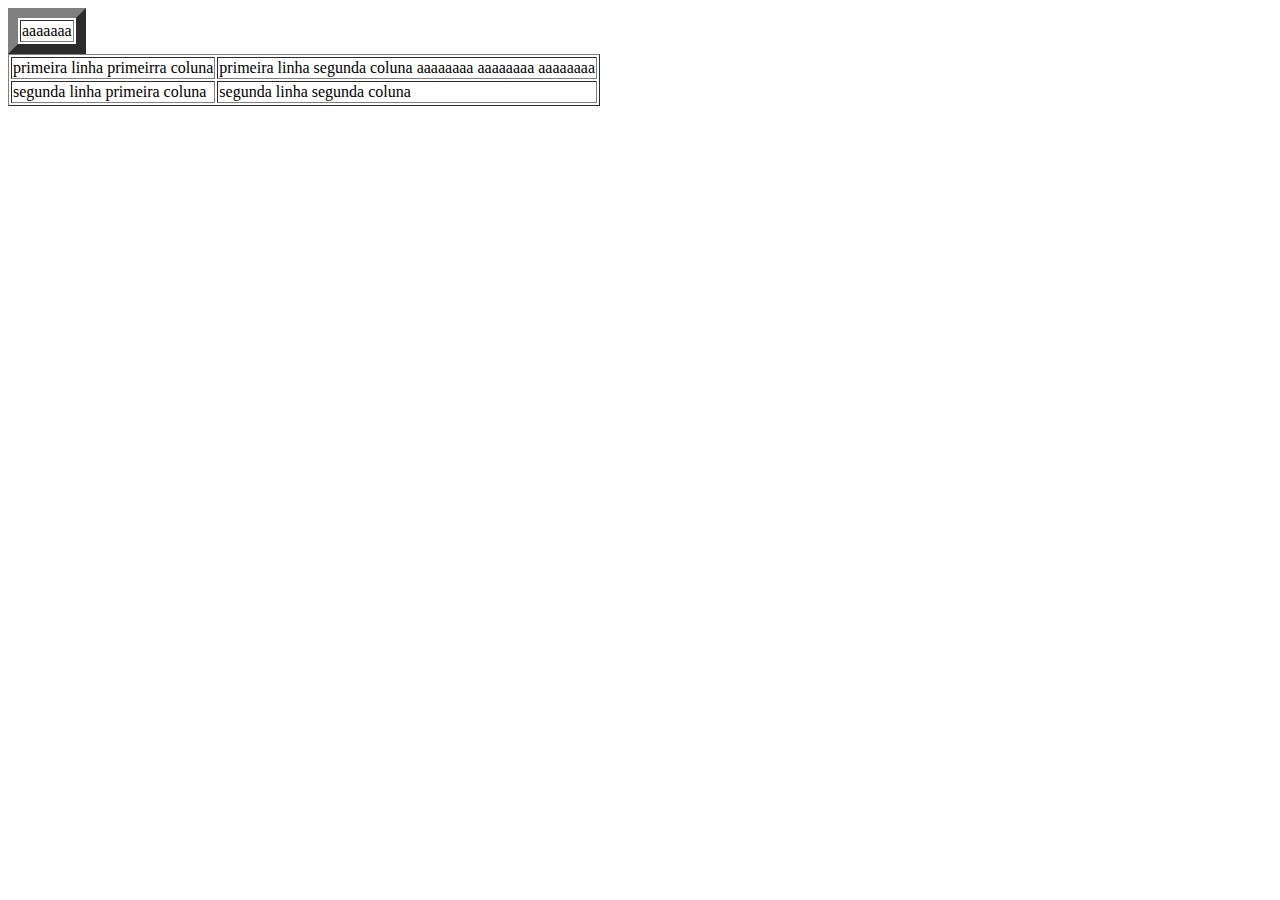
<file: index.html>
<!DOCTYPE html>
<html lang="en">
<head>
    <meta charset="UTF-8">
    <meta http-equiv="X-UA-Compatible" content="IE=edge">
    <meta name="viewport" content="width=device-width, initial-scale=1.0">
    <title>aula2</title>
</head>
<body>
    <table border="10">

        <tr>
            <td>aaaaaaa</td>
        </tr>

    </table> 
    
    <table border="1">

   <tr>
    <td>primeira linha primeirra coluna</td>
    <td>primeira linha segunda coluna
        aaaaaaaa
        aaaaaaaa
        aaaaaaaa
    </td>
   </tr>

   <tr>
    <td>segunda linha primeira coluna</td>
    <td>segunda linha segunda coluna</td>
   </tr>

   </table>

</body>
</html>
</file>
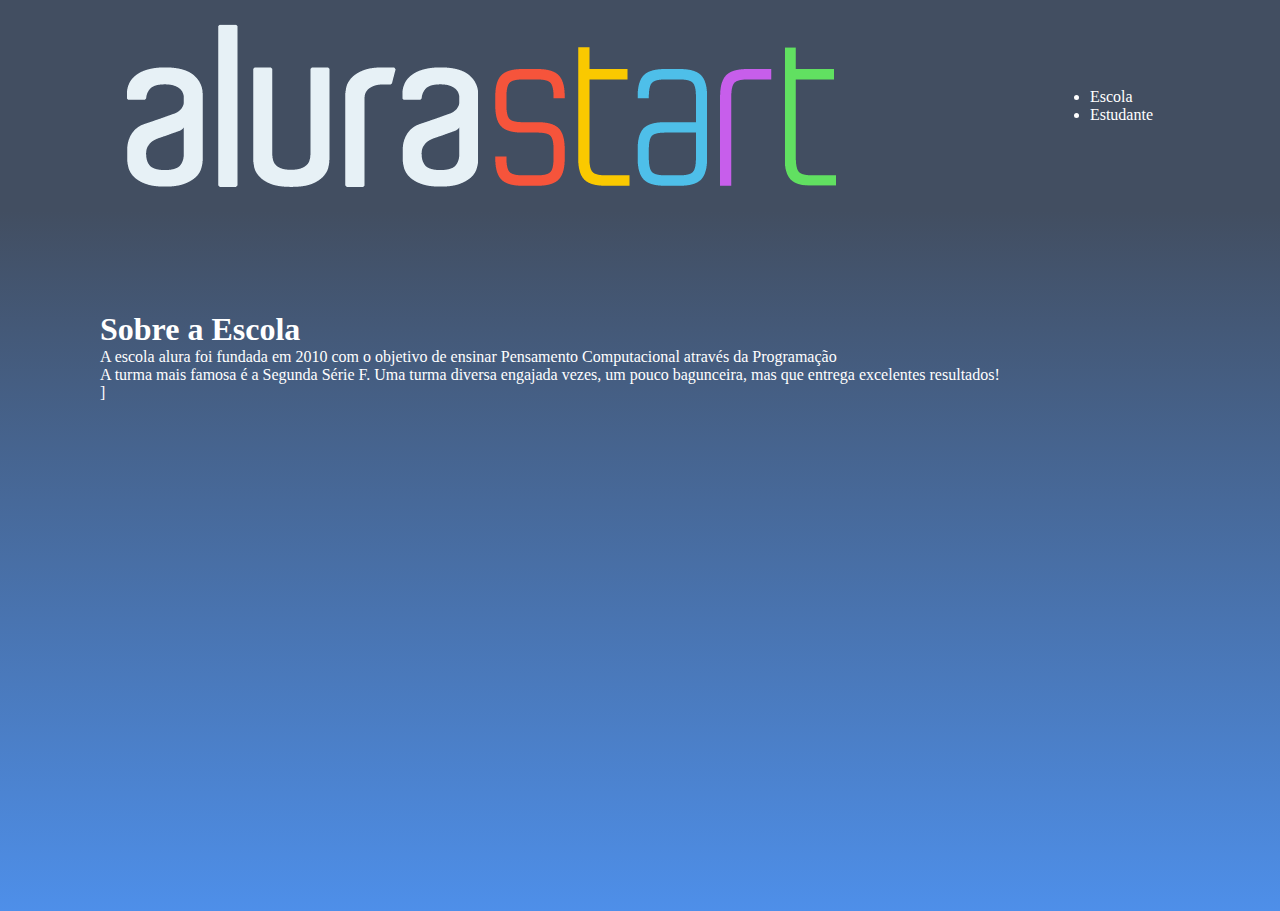
<file: pedrito--main/index.html>
<!DOCTYPE html>
<html lang="pt-br">
<head>
    <meta charset="UTF-8">
    <meta http-equiv="X-UA-Compatible" content="IE=edge">
    <meta name="viewport" content="width=device-width, initial-scale=1.0">
    <title>ALURA START</title> <link rel="stylesheet" href="estilizacao.css">
</head>
<body>
    <header class="cabecalho">
<img src="alurastart logo.png" alt="logo">
<ul class="lista-cabecalho">

    <li class="item-lista-cabecalho">Escola  </li>
    <li class="item-lista-cabecalho">Estudante</li>
</ul>


    </header>
    <section class="primeira-parte">
        <div class="texto">
            <h1 class="titulo">
                Sobre a Escola
            </h1>
            <p class="primeiro-paragrafo">
                A escola alura foi fundada em 2010 com o objetivo de ensinar
                Pensamento Computacional através da Programação
            </p>
            <p class="segundo-paragrafo">
                A turma mais famosa é a Segunda Série F. Uma turma diversa engajada
                vezes, um pouco bagunceira, mas que entrega excelentes resultados!
            </p>
        </div>
        <div class="imagem">]
        </div>
            </section class=>
            <section>



            </section>
            </body>
</html>
</file>
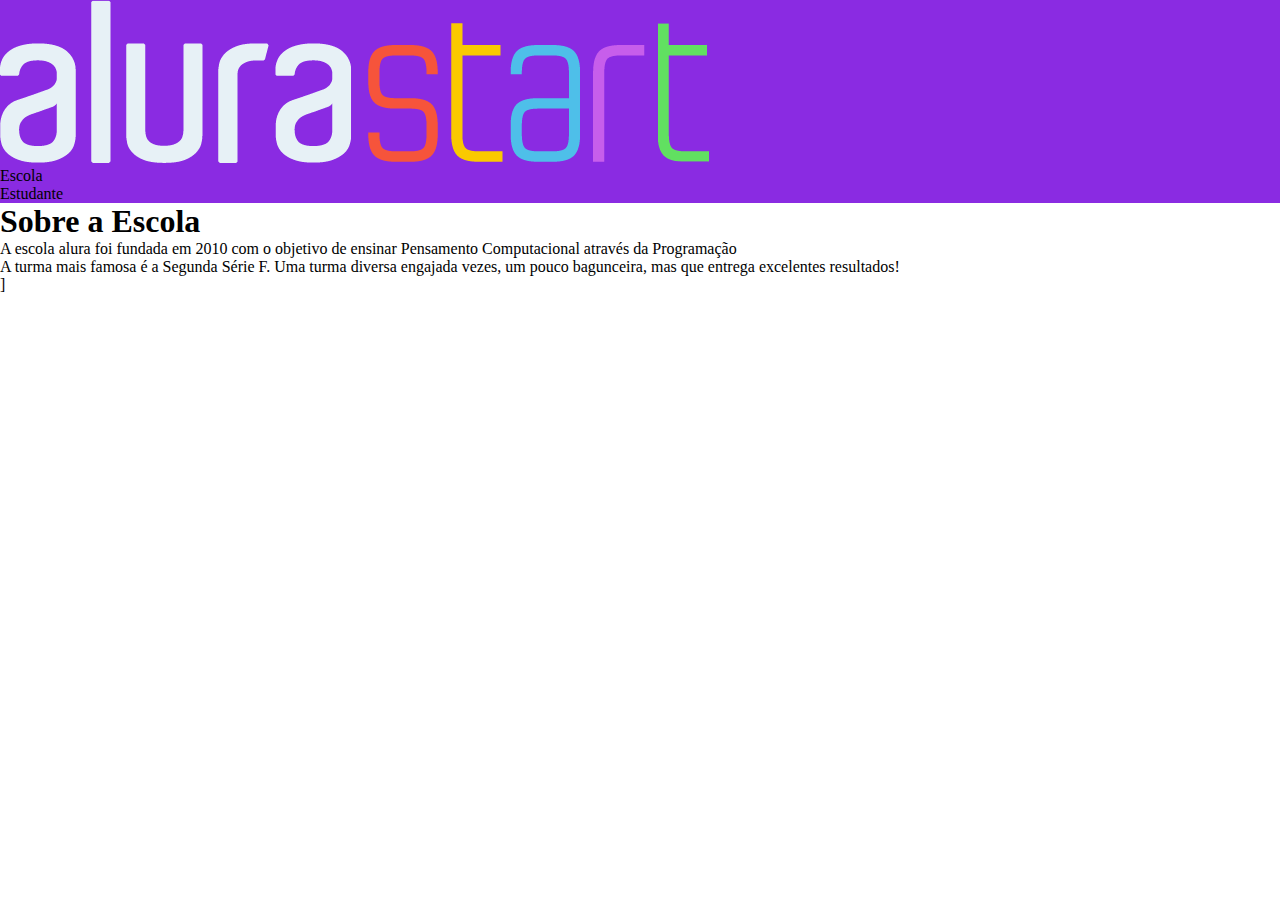
<file: Nova pasta/LucaseJoao-main/index.html>
<!DOCTYPE html>
<html lang="pt-br">
<head>
    <meta charset="UTF-8">
    <meta http-equiv="X-UA-Compatible" content="IE=edge">
    <meta name="viewport" content="width=device-width, initial-scale=1.0">
    <title>ALURA START</title> <link rel="stylesheet" href="estilizacao.css">
</head>
<body>
    <header class="cabecalho">
<img src="alurastart logo.png" alt="logo">
<ul class="lista-cabecalho">

    <li class="item-lista-cabecalho">Escola  </li>
    <li class="item-lista-cabecalho">Estudante</li>
</ul>


    </header>
    <section class="primeira-parte">
        <div class="texto">
            <h1 class="titulo">
                Sobre a Escola
            </h1>
            <p class="paragrafo-um">
                A escola alura foi fundada em 2010 com o objetivo de ensinar
                Pensamento Computacional através da Programação
            </p>
            <p class="paragrafo-um">
                A turma mais famosa é a Segunda Série F. Uma turma diversa engajada
                vezes, um pouco bagunceira, mas que entrega excelentes resultados!
            </p>
        </div>
        <div class="imagem">]
            </div>
            <section>
            </section>
            </body>
</html>
</file>
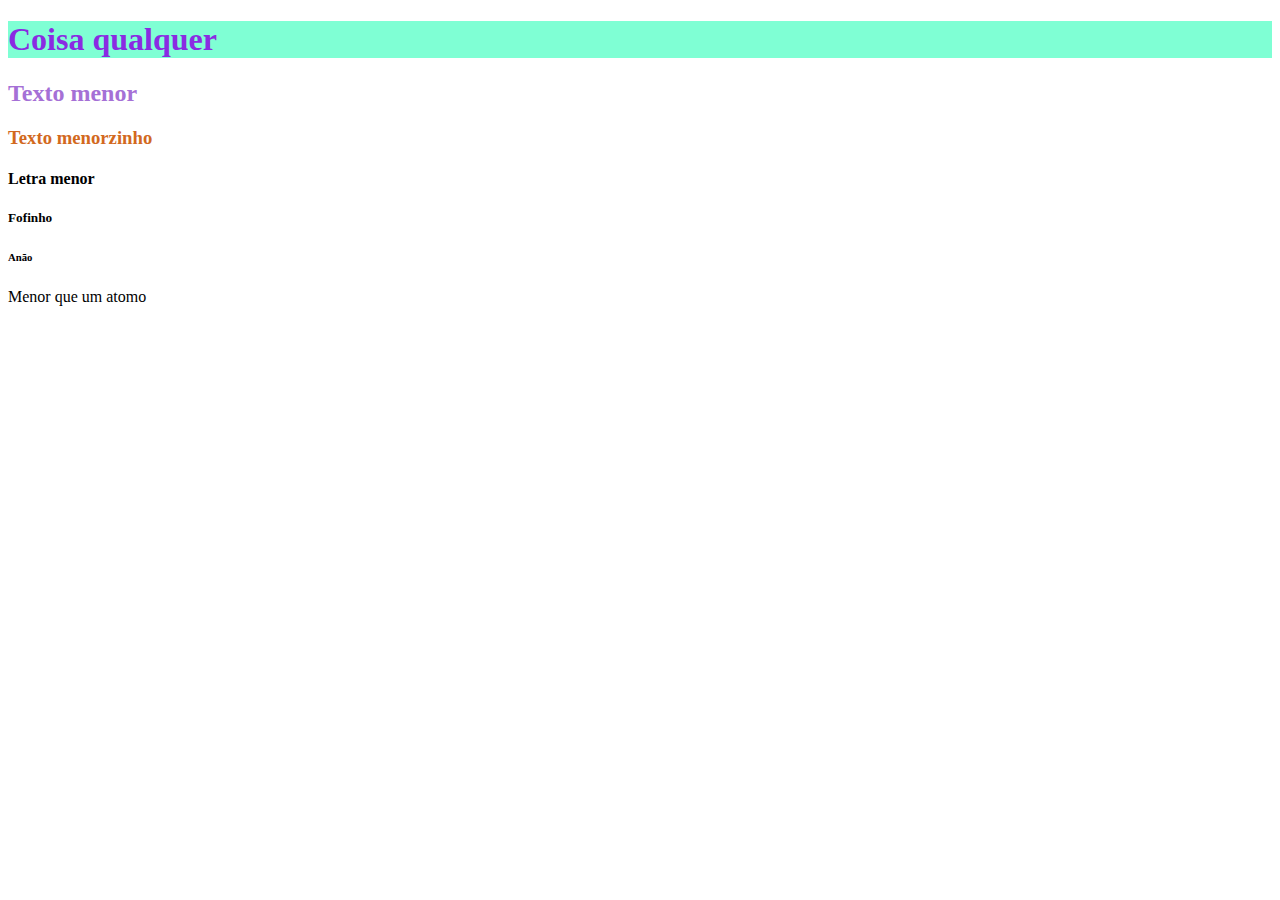
<file: Nova pasta/LucaseJoao-main/jij/Index.html>
<!DOCTYPE html>
<html lang="PT-BR">
<head>
    <meta charset="UTF-8">
    <meta http-equiv="X-UA-Compatible" content="IE=edge">
    <meta name="viewport" content="width=device-width, initial-scale=1.0">
    <title>Document</title>
    <link rel="stylesheet" href="style.css">
</head>

<body>
    <h1>Coisa qualquer</h1>
    <h2>Texto menor</h2>
    <h3>Texto menorzinho</h3>
    <h4>Letra menor</h4>
    <h5>Fofinho</h5>
    <h6>Anão</h6>
    <p>Menor que um atomo</p>
    
</body>

</html>
</file>
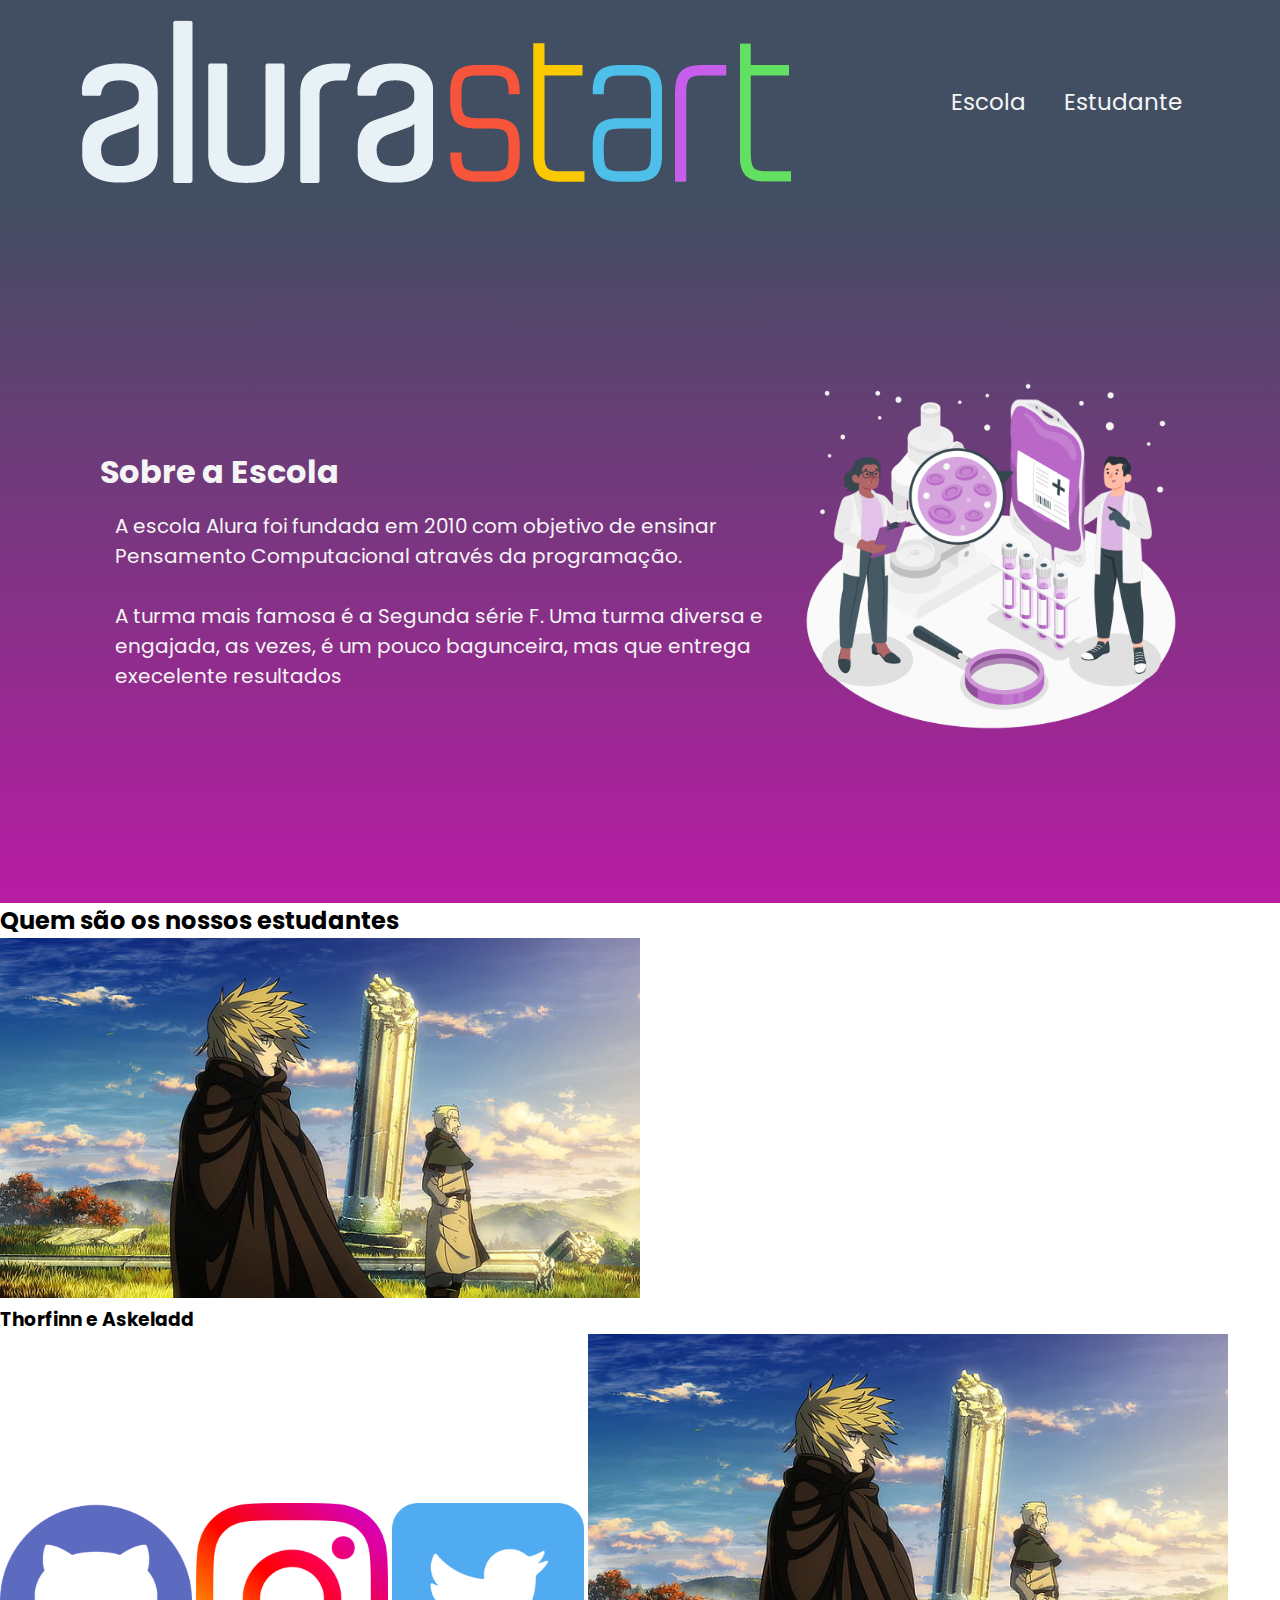
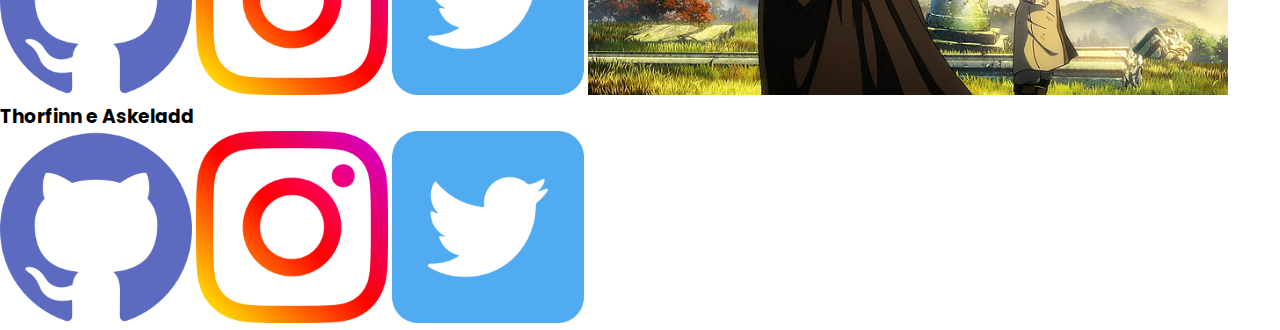
<file: Nova pasta/LucaseJoao-main/jij/inicio.html>
<!DOCTYPE html>
<html lang="PT-BR">
<head>
    <meta charset="UTF-8">
    <meta http-equiv="X-UA-Compatible" content="IE=edge">
    <meta name="viewport" content="width=device-width, initial-scale=1.0">
    <title>Aula start</title>
</head>
<link rel="stylesheet" href="bunitinho.css">
<body>
    <header class="cabecalho">
        <img src="alurastart logo.png" alt="Logo">
        <ul class="lista-cabecalho">
            <li class="lista-item">Escola</li>
            <li class="lista-item">Estudante</li>
        </ul>
    </header>
    <section class = "primeira-parte">
        <div class = "texto">
            <h2 class= "quem-somos">

            </h2>
            <h1 class="titulo">Sobre a Escola</h1>
            <p class="primeiro-paragrafo">
                A escola Alura foi fundada em 2010 com objetivo de ensinar Pensamento Computacional através da programação.</p>
<p class="segundo-paragrafo">
A turma mais famosa é a Segunda série F. Uma turma diversa e engajada, as vezes, é um pouco bagunceira, mas que entrega execelente resultados</p>
</div>
<img src="foto.png" alt="fotinha" class="fotinha">
</section>

<section class="Estudante">
    <h2 class="titulo-estudantes">
        Quem são os nossos estudantes
    </h2>
    <div class="estudante.div">
        <img src="imagem.jpg" alt="imagem" class="Anime">
        <h3>Thorfinn e Askeladd </h3>
        <img src="github.png" alt="github" class="icone">
        <img src="instagram.png" alt="instagram" class="icone">
        <img src="twitter.png" alt="twitter" class="icone">
        <img src="imagem.jpg" alt="imagem" class="Anime">
        <h3>Thorfinn e Askeladd </h3>
        <img src="github.png" alt="github" class="icone">
        <img src="instagram.png" alt="instagram" class="icone">
        <img src="twitter.png" alt="twitter" class="icone">
    </div>
</section>
</body>
</html>
</file>
<file: pedrito--main/estilizacao.css>
*{
    margin: 0;
    padding: 0;
}


.cabecalho{  
    background-color:#424e61;
display: flex;
justify-content: space-around;
align-items: center;
padding: 24px 0%;
}

.lista-cabecalho{
    color: white;
}

.primeira-parte{
    background-image: linear-gradient(#424e61, #4E8FE9);
    height: 500px;
    color: white;
    padding: 100px;
}
</file>
<file: Nova pasta/LucaseJoao-main/estilizacao.css>
*{
    margin: 0;
    padding: 0;
}

.cabecalho{  
    background-color: blueviolet;


}
</file>
<file: Nova pasta/LucaseJoao-main/jij/style.css>
h1{background-color: aquamarine;
color: blueviolet;
}
h2{color: rgb(165, 112, 214);
}
h3{color: chocolate;

}
</file>
<file: Nova pasta/LucaseJoao-main/jij/bunitinho.css>
@import url('https://fonts.googleapis.com/css2?family=Poppins:ital,wght@0,100;0,200;0,300;0,400;0,500;0,600;0,700;0,800;0,900;1,100;1,200;1,300;1,400;1,500;1,600;1,700;1,800;1,900&display=swap');
*{
    margin: 0;
    padding: 0;
}
body{
    font-family: "Poppins";
}
.cabecalho{
background-color: #424e61;
display: flex;
padding: 20px 10px;
justify-content: space-around;
align-items: center;
}

.lista-cabecalho{
    color: whitesmoke;
    font-size: 23px;
}
.lista-item{
    display: inline-block;
    margin: 0 16px;
}
.primeira-parte{
    background-image: linear-gradient(#424e61,#b91ba4);
    height: 500px;
    color: whitesmoke;
    padding-top: 100px;
    display: flex;
    justify-content: center;
    align-items: center;
    padding: 100px;
}
.texto{
    max-width: 100%;
    width: 100%;
}
.primeiro-paragrafo{
    padding: 15px;
    font-size: 20px;
}
.segundo-paragrafo{
    padding: 15px;
    font-size: 20px;
}
.quem-somos{
    padding: 24px 0;
}
.fotinha{
    width: 35%;
}
.Anime{
    width: 50%;
}
.icone{
    width: 15%;
}
</file>
